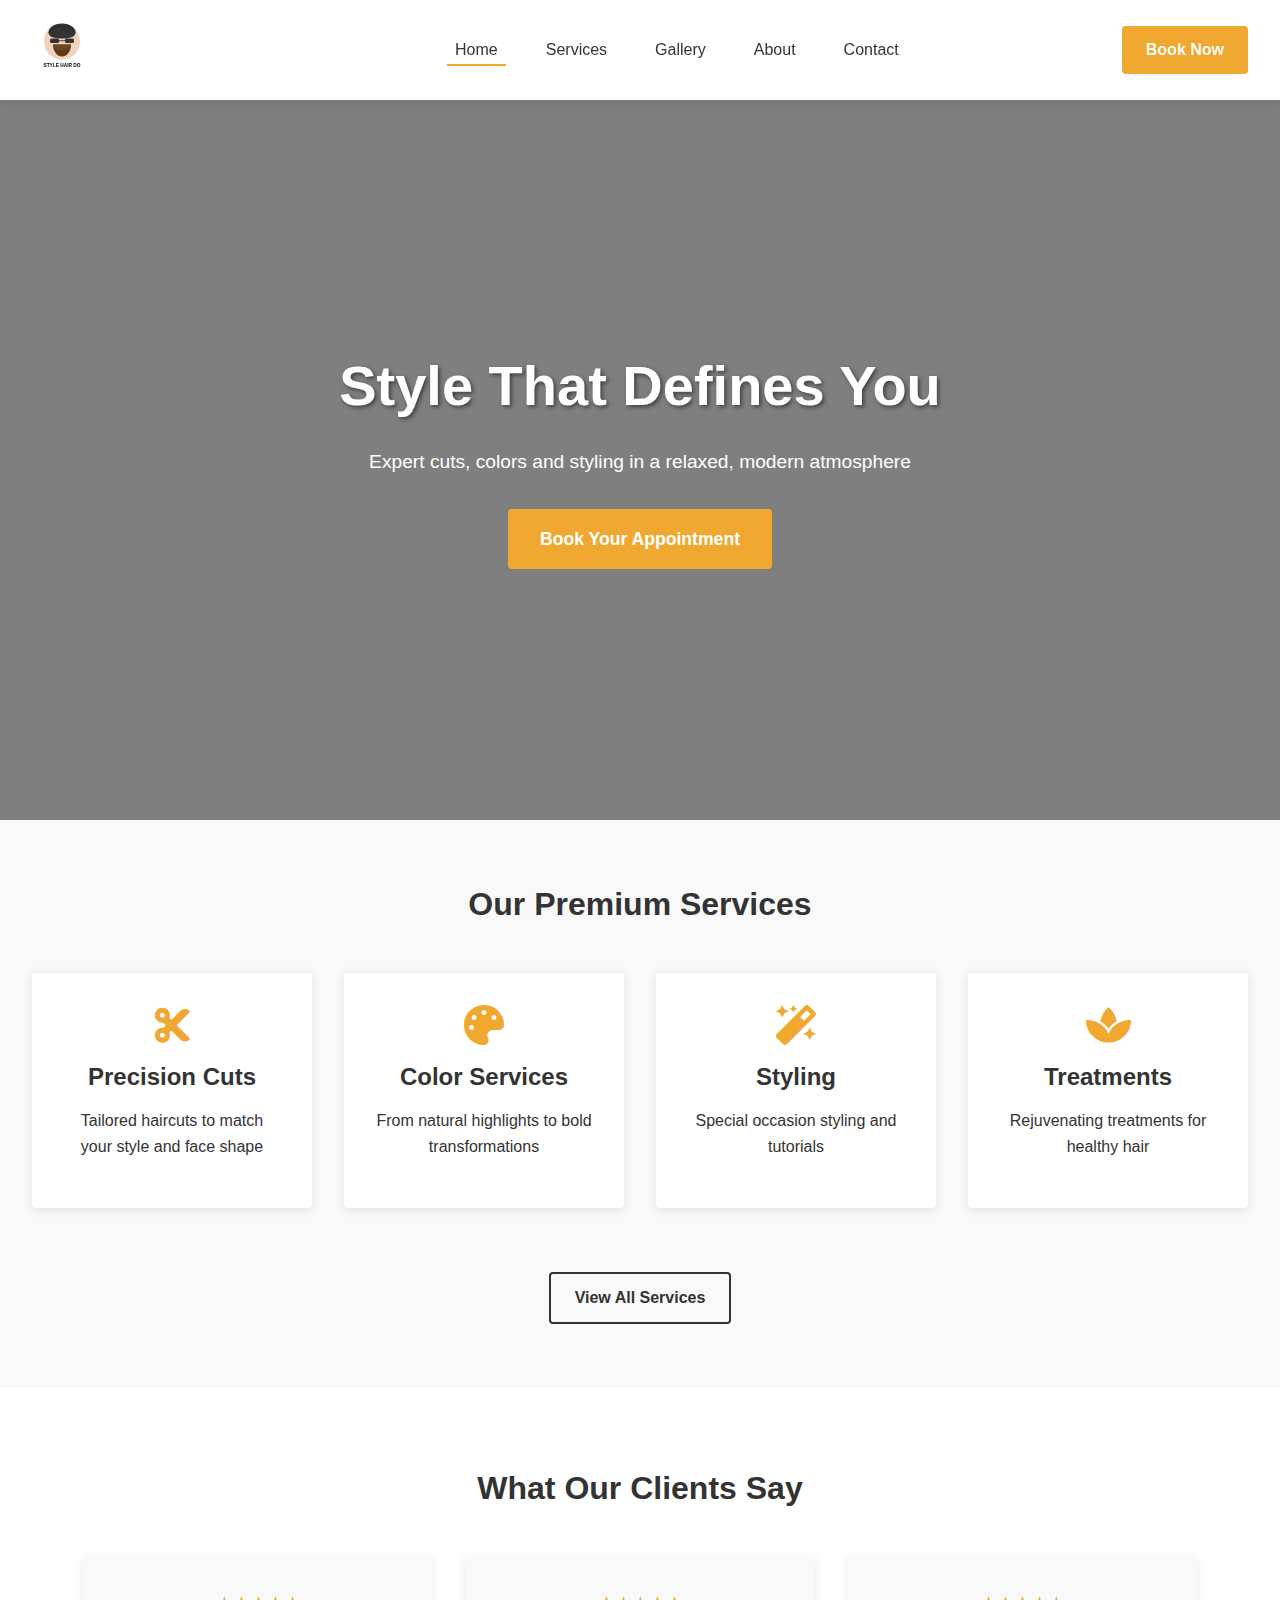
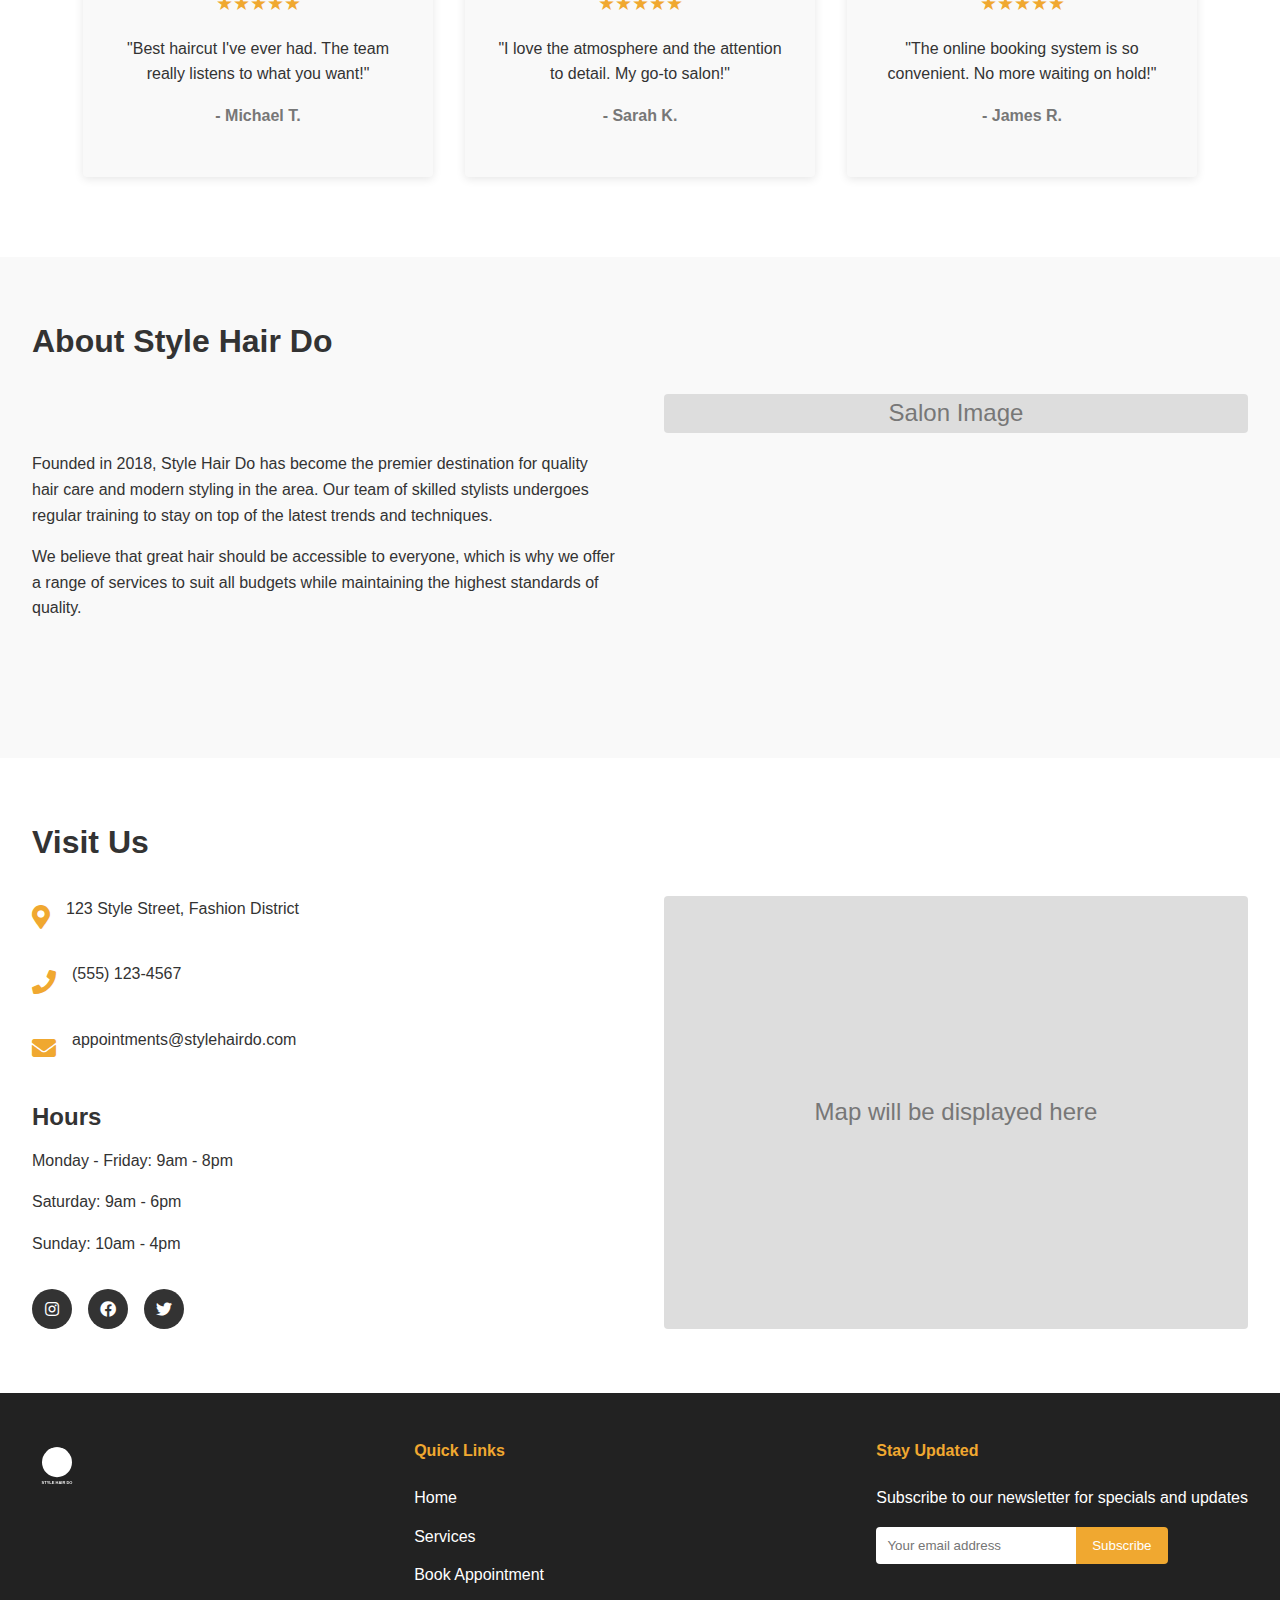
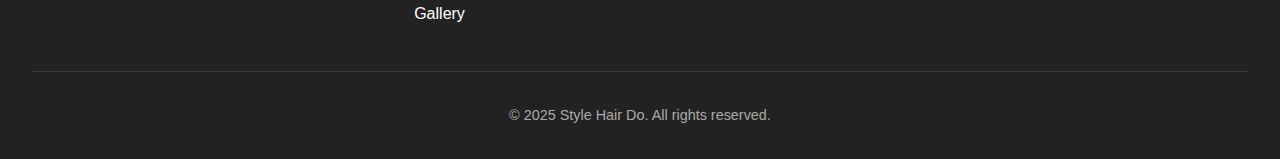
<file: index.html>
<!DOCTYPE html>
<html lang="en">
<head>
    <meta charset="UTF-8">
    <meta name="viewport" content="width=device-width, initial-scale=1.0">
    <title>Style Hair Do - Premium Hair Salon</title>
    <link rel="stylesheet" href="css/styles.css">
    <!-- Font Awesome for icons -->
    <link rel="stylesheet" href="https://cdnjs.cloudflare.com/ajax/libs/font-awesome/5.15.4/css/all.min.css">
</head>
<body>
    <header>
        <div class="logo-container">
            <img src="images/logo.svg" alt="Style Hair Do Logo" class="logo">
        </div>
        <nav>
            <ul class="nav-links">
                <li><a href="index.html" class="active">Home</a></li>
                <li><a href="services.html">Services</a></li>
                <li><a href="gallery.html">Gallery</a></li>
                <li><a href="#about">About</a></li>
                <li><a href="#contact">Contact</a></li>
            </ul>
            <div class="mobile-menu">
                <div class="line1"></div>
                <div class="line2"></div>
                <div class="line3"></div>
            </div>
        </nav>
        <a href="booking.html" class="book-now-btn">Book Now</a>
    </header>

    <main>
        <section class="hero">
            <div class="hero-content">
                <h1>Style That Defines You</h1>
                <p>Expert cuts, colors and styling in a relaxed, modern atmosphere</p>
                <a href="booking.html" class="cta-button">Book Your Appointment</a>
            </div>
        </section>

        <section class="featured-services">
            <h2>Our Premium Services</h2>
            <div class="services-grid">
                <div class="service-card">
                    <i class="fas fa-cut"></i>
                    <h3>Precision Cuts</h3>
                    <p>Tailored haircuts to match your style and face shape</p>
                </div>
                <div class="service-card">
                    <i class="fas fa-palette"></i>
                    <h3>Color Services</h3>
                    <p>From natural highlights to bold transformations</p>
                </div>
                <div class="service-card">
                    <i class="fas fa-magic"></i>
                    <h3>Styling</h3>
                    <p>Special occasion styling and tutorials</p>
                </div>
                <div class="service-card">
                    <i class="fas fa-spa"></i>
                    <h3>Treatments</h3>
                    <p>Rejuvenating treatments for healthy hair</p>
                </div>
            </div>
            <a href="services.html" class="view-all">View All Services</a>
        </section>

        <section class="testimonials">
            <h2>What Our Clients Say</h2>
            <div class="testimonial-slider">
                <div class="testimonial">
                    <div class="stars">★★★★★</div>
                    <p>"Best haircut I've ever had. The team really listens to what you want!"</p>
                    <p class="client-name">- Michael T.</p>
                </div>
                <div class="testimonial">
                    <div class="stars">★★★★★</div>
                    <p>"I love the atmosphere and the attention to detail. My go-to salon!"</p>
                    <p class="client-name">- Sarah K.</p>
                </div>
                <div class="testimonial">
                    <div class="stars">★★★★★</div>
                    <p>"The online booking system is so convenient. No more waiting on hold!"</p>
                    <p class="client-name">- James R.</p>
                </div>
            </div>
        </section>

        <section id="about" class="about-section">
            <h2>About Style Hair Do</h2>
            <div class="about-content">
                <div class="about-text">
                    <p>Founded in 2018, Style Hair Do has become the premier destination for quality hair care and modern styling in the area. Our team of skilled stylists undergoes regular training to stay on top of the latest trends and techniques.</p>
                    <p>We believe that great hair should be accessible to everyone, which is why we offer a range of services to suit all budgets while maintaining the highest standards of quality.</p>
                </div>
                <div class="about-image">
                    <div class="image-placeholder">Salon Image</div>
                </div>
            </div>
        </section>

        <section id="contact" class="contact-section">
            <h2>Visit Us</h2>
            <div class="contact-grid">
                <div class="contact-info">
                    <div class="info-item">
                        <i class="fas fa-map-marker-alt"></i>
                        <p>123 Style Street, Fashion District</p>
                    </div>
                    <div class="info-item">
                        <i class="fas fa-phone"></i>
                        <p>(555) 123-4567</p>
                    </div>
                    <div class="info-item">
                        <i class="fas fa-envelope"></i>
                        <p>appointments@stylehairdo.com</p>
                    </div>
                    <div class="hours">
                        <h3>Hours</h3>
                        <p>Monday - Friday: 9am - 8pm</p>
                        <p>Saturday: 9am - 6pm</p>
                        <p>Sunday: 10am - 4pm</p>
                    </div>
                    <div class="social-links">
                        <a href="#"><i class="fab fa-instagram"></i></a>
                        <a href="#"><i class="fab fa-facebook"></i></a>
                        <a href="#"><i class="fab fa-twitter"></i></a>
                    </div>
                </div>
                <div class="map-container">
                    <div class="map-placeholder">
                        Map will be displayed here
                        <!-- Replace with actual map embed code when deploying -->
                    </div>
                </div>
            </div>
        </section>
    </main>

    <footer>
        <div class="footer-content">
            <img src="images/logo.svg" alt="Style Hair Do Logo" class="footer-logo">
            <div class="footer-links">
                <h4>Quick Links</h4>
                <ul>
                    <li><a href="index.html">Home</a></li>
                    <li><a href="services.html">Services</a></li>
                    <li><a href="booking.html">Book Appointment</a></li>
                    <li><a href="gallery.html">Gallery</a></li>
                </ul>
            </div>
            <div class="newsletter">
                <h4>Stay Updated</h4>
                <p>Subscribe to our newsletter for specials and updates</p>
                <form class="newsletter-form">
                    <input type="email" placeholder="Your email address">
                    <button type="submit">Subscribe</button>
                </form>
            </div>
        </div>
        <div class="copyright">
            <p>&copy; 2025 Style Hair Do. All rights reserved.</p>
        </div>
    </footer>

    <script src="js/main.js"></script>
</body>
</html>
</file>
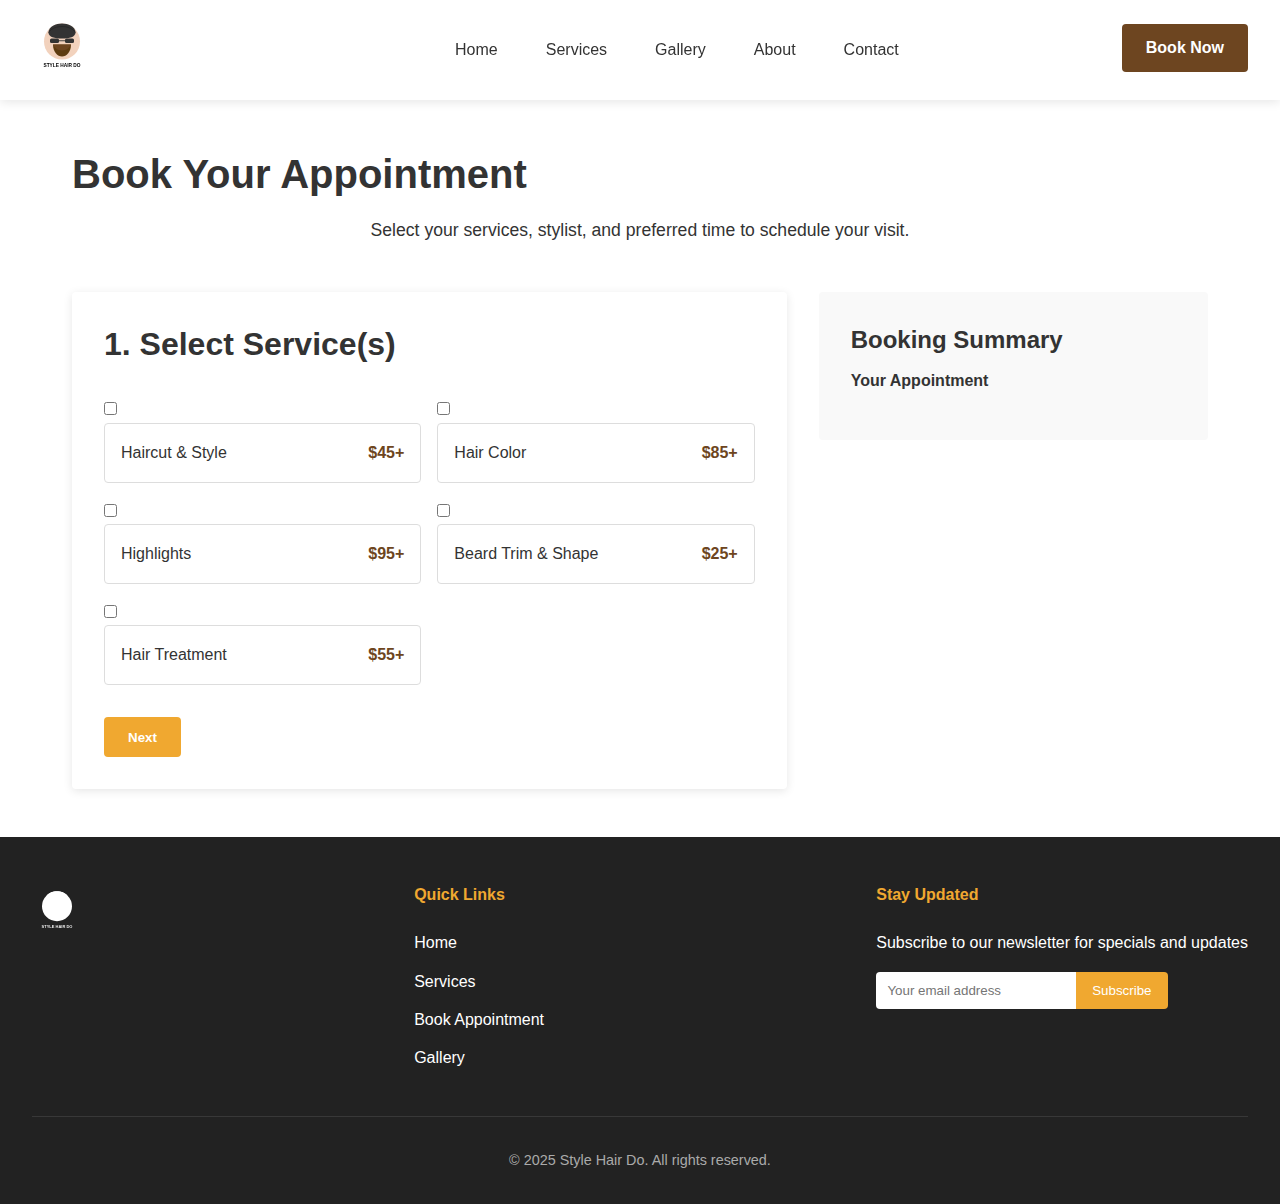
<file: booking.html>
<!DOCTYPE html>
<html lang="en">
<head>
    <meta charset="UTF-8">
    <meta name="viewport" content="width=device-width, initial-scale=1.0">
    <title>Book an Appointment | Style Hair Do</title>
    <link rel="stylesheet" href="css/styles.css">
    <link rel="stylesheet" href="https://cdnjs.cloudflare.com/ajax/libs/font-awesome/5.15.4/css/all.min.css">
</head>
<body>
    <header>
        <div class="logo-container">
            <img src="images/logo.svg" alt="Style Hair Do Logo" class="logo">
        </div>
        <nav>
            <ul class="nav-links">
                <li><a href="index.html">Home</a></li>
                <li><a href="services.html">Services</a></li>
                <li><a href="gallery.html">Gallery</a></li>
                <li><a href="index.html#about">About</a></li>
                <li><a href="index.html#contact">Contact</a></li>
            </ul>
            <div class="mobile-menu">
                <div class="line1"></div>
                <div class="line2"></div>
                <div class="line3"></div>
            </div>
        </nav>
        <a href="booking.html" class="book-now-btn active">Book Now</a>
    </header>

    <main>
        <section class="booking-section">
            <h1>Book Your Appointment</h1>
            <p class="booking-intro">Select your services, stylist, and preferred time to schedule your visit.</p>
            
            <div class="booking-container">
                <form id="booking-form" class="booking-form">
                    <div class="form-step active" id="step1">
                        <h2>1. Select Service(s)</h2>
                        <div class="service-options">
                            <div class="service-option">
                                <input type="checkbox" id="haircut" name="services" value="haircut">
                                <label for="haircut">Haircut & Style <span class="price">$45+</span></label>
                            </div>
                            <div class="service-option">
                                <input type="checkbox" id="color" name="services" value="color">
                                <label for="color">Hair Color <span class="price">$85+</span></label>
                            </div>
                            <div class="service-option">
                                <input type="checkbox" id="highlights" name="services" value="highlights">
                                <label for="highlights">Highlights <span class="price">$95+</span></label>
                            </div>
                            <div class="service-option">
                                <input type="checkbox" id="beard" name="services" value="beard">
                                <label for="beard">Beard Trim & Shape <span class="price">$25+</span></label>
                            </div>
                            <div class="service-option">
                                <input type="checkbox" id="treatment" name="services" value="treatment">
                                <label for="treatment">Hair Treatment <span class="price">$55+</span></label>
                            </div>
                        </div>
                        <button type="button" class="next-btn" onclick="nextStep(1)">Next</button>
                    </div>
                    
                    <div class="form-step" id="step2">
                        <h2>2. Choose Your Stylist</h2>
                        <div class="stylist-options">
                            <div class="stylist-option">
                                <input type="radio" id="stylist1" name="stylist" value="alex">
                                <label for="stylist1">
                                    <div class="stylist-img placeholder">Alex</div>
                                    <div class="stylist-info">
                                        <h3>Alex</h3>
                                        <p>Master Stylist</p>
                                    </div>
                                </label>
                            </div>
                            <div class="stylist-option">
                                <input type="radio" id="stylist2" name="stylist" value="jordan">
                                <label for="stylist2">
                                    <div class="stylist-img placeholder">Jordan</div>
                                    <div class="stylist-info">
                                        <h3>Jordan</h3>
                                        <p>Color Specialist</p>
                                    </div>
                                </label>
                            </div>
                            <div class="stylist-option">
                                <input type="radio" id="stylist3" name="stylist" value="taylor">
                                <label for="stylist3">
                                    <div class="stylist-img placeholder">Taylor</div>
                                    <div class="stylist-info">
                                        <h3>Taylor</h3>
                                        <p>Style Expert</p>
                                    </div>
                                </label>
                            </div>
                            <div class="stylist-option">
                                <input type="radio" id="any" name="stylist" value="any">
                                <label for="any">
                                    <div class="stylist-img placeholder">Any</div>
                                    <div class="stylist-info">
                                        <h3>Any Available</h3>
                                        <p>First available stylist</p>
                                    </div>
                                </label>
                            </div>
                        </div>
                        <div class="btn-group">
                            <button type="button" class="back-btn" onclick="prevStep(2)">Back</button>
                            <button type="button" class="next-btn" onclick="nextStep(2)">Next</button>
                        </div>
                    </div>
                    
                    <div class="form-step" id="step3">
                        <h2>3. Select Date & Time</h2>
                        <div class="calendar-container">
                            <div class="calendar-header">
                                <button type="button" id="prev-month">&lt;</button>
                                <h3 id="current-month">March 2025</h3>
                                <button type="button" id="next-month">&gt;</button>
                            </div>
                            <div class="calendar" id="booking-calendar">
                                <!-- Calendar will be generated by JavaScript -->
                                <div class="weekdays">
                                    <div>Sun</div><div>Mon</div><div>Tue</div><div>Wed</div>
                                    <div>Thu</div><div>Fri</div><div>Sat</div>
                                </div>
                                <div class="days" id="calendar-days">
                                    <!-- Days will be inserted by JavaScript -->
                                </div>
                            </div>
                            
                            <div class="time-slots">
                                <h4>Available Times</h4>
                                <div class="time-slot-options" id="time-slots">
                                    <button type="button" class="time-slot">9:00 AM</button>
                                    <button type="button" class="time-slot">10:00 AM</button>
                                    <button type="button" class="time-slot">11:00 AM</button>
                                    <button type="button" class="time-slot">1:00 PM</button>
                                    <button type="button" class="time-slot">2:00 PM</button>
                                    <button type="button" class="time-slot">3:00 PM</button>
                                    <button type="button" class="time-slot">4:00 PM</button>
                                </div>
                            </div>
                        </div>
                        <div class="btn-group">
                            <button type="button" class="back-btn" onclick="prevStep(3)">Back</button>
                            <button type="button" class="next-btn" onclick="nextStep(3)">Next</button>
                        </div>
                    </div>
                    
                    <div class="form-step" id="step4">
                        <h2>4. Your Information</h2>
                        <div class="personal-info">
                            <div class="form-group">
                                <label for="name">Full Name</label>
                                <input type="text" id="name" name="name" required>
                            </div>
                            <div class="form-group">
                                <label for="email">Email</label>
                                <input type="email" id="email" name="email" required>
                            </div>
                            <div class="form-group">
                                <label for="phone">Phone Number</label>
                                <input type="tel" id="phone" name="phone" required>
                            </div>
                            <div class="form-group">
                                <label for="notes">Special Notes (Optional)</label>
                                <textarea id="notes" name="notes" rows="3"></textarea>
                            </div>
                        </div>
                        <div class="btn-group">
                            <button type="button" class="back-btn" onclick="prevStep(4)">Back</button>
                            <button type="submit" class="submit-btn">Confirm Booking</button>
                        </div>
                    </div>
                </form>
                
                <div class="booking-summary">
                    <h3>Booking Summary</h3>
                    <div id="summary-content">
                        <p>Select services to see your booking details</p>
                    </div>
                </div>
            </div>
        </section>
    </main>

    <footer>
        <div class="footer-content">
            <img src="images/logo.svg" alt="Style Hair Do Logo" class="footer-logo">
            <div class="footer-links">
                <h4>Quick Links</h4>
                <ul>
                    <li><a href="index.html">Home</a></li>
                    <li><a href="services.html">Services</a></li>
                    <li><a href="booking.html">Book Appointment</a></li>
                    <li><a href="gallery.html">Gallery</a></li>
                </ul>
            </div>
            <div class="newsletter">
                <h4>Stay Updated</h4>
                <p>Subscribe to our newsletter for specials and updates</p>
                <form class="newsletter-form">
                    <input type="email" placeholder="Your email address">
                    <button type="submit">Subscribe</button>
                </form>
            </div>
        </div>
        <div class="copyright">
            <p>&copy; 2025 Style Hair Do. All rights reserved.</p>
        </div>
    </footer>

    <script src="js/main.js"></script>
    <script src="js/booking.js"></script>
</body>
</html>
</file>
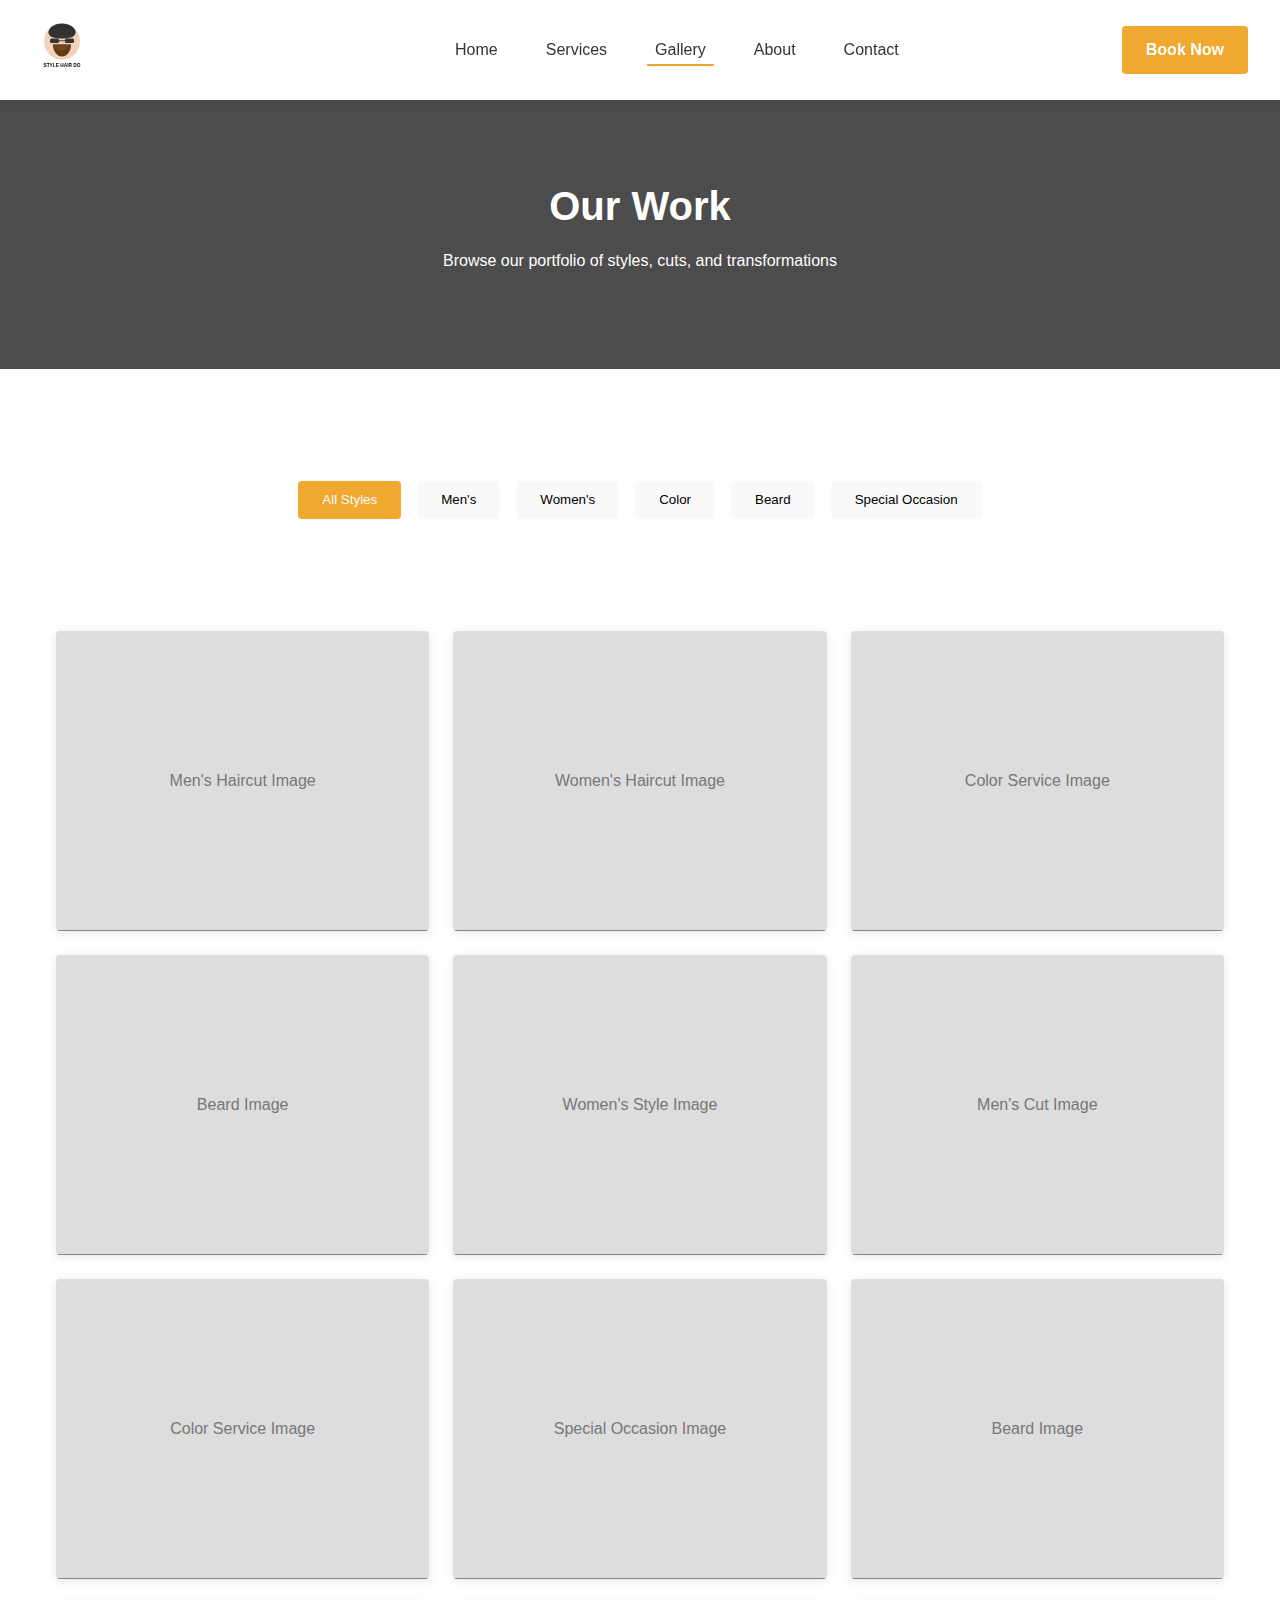
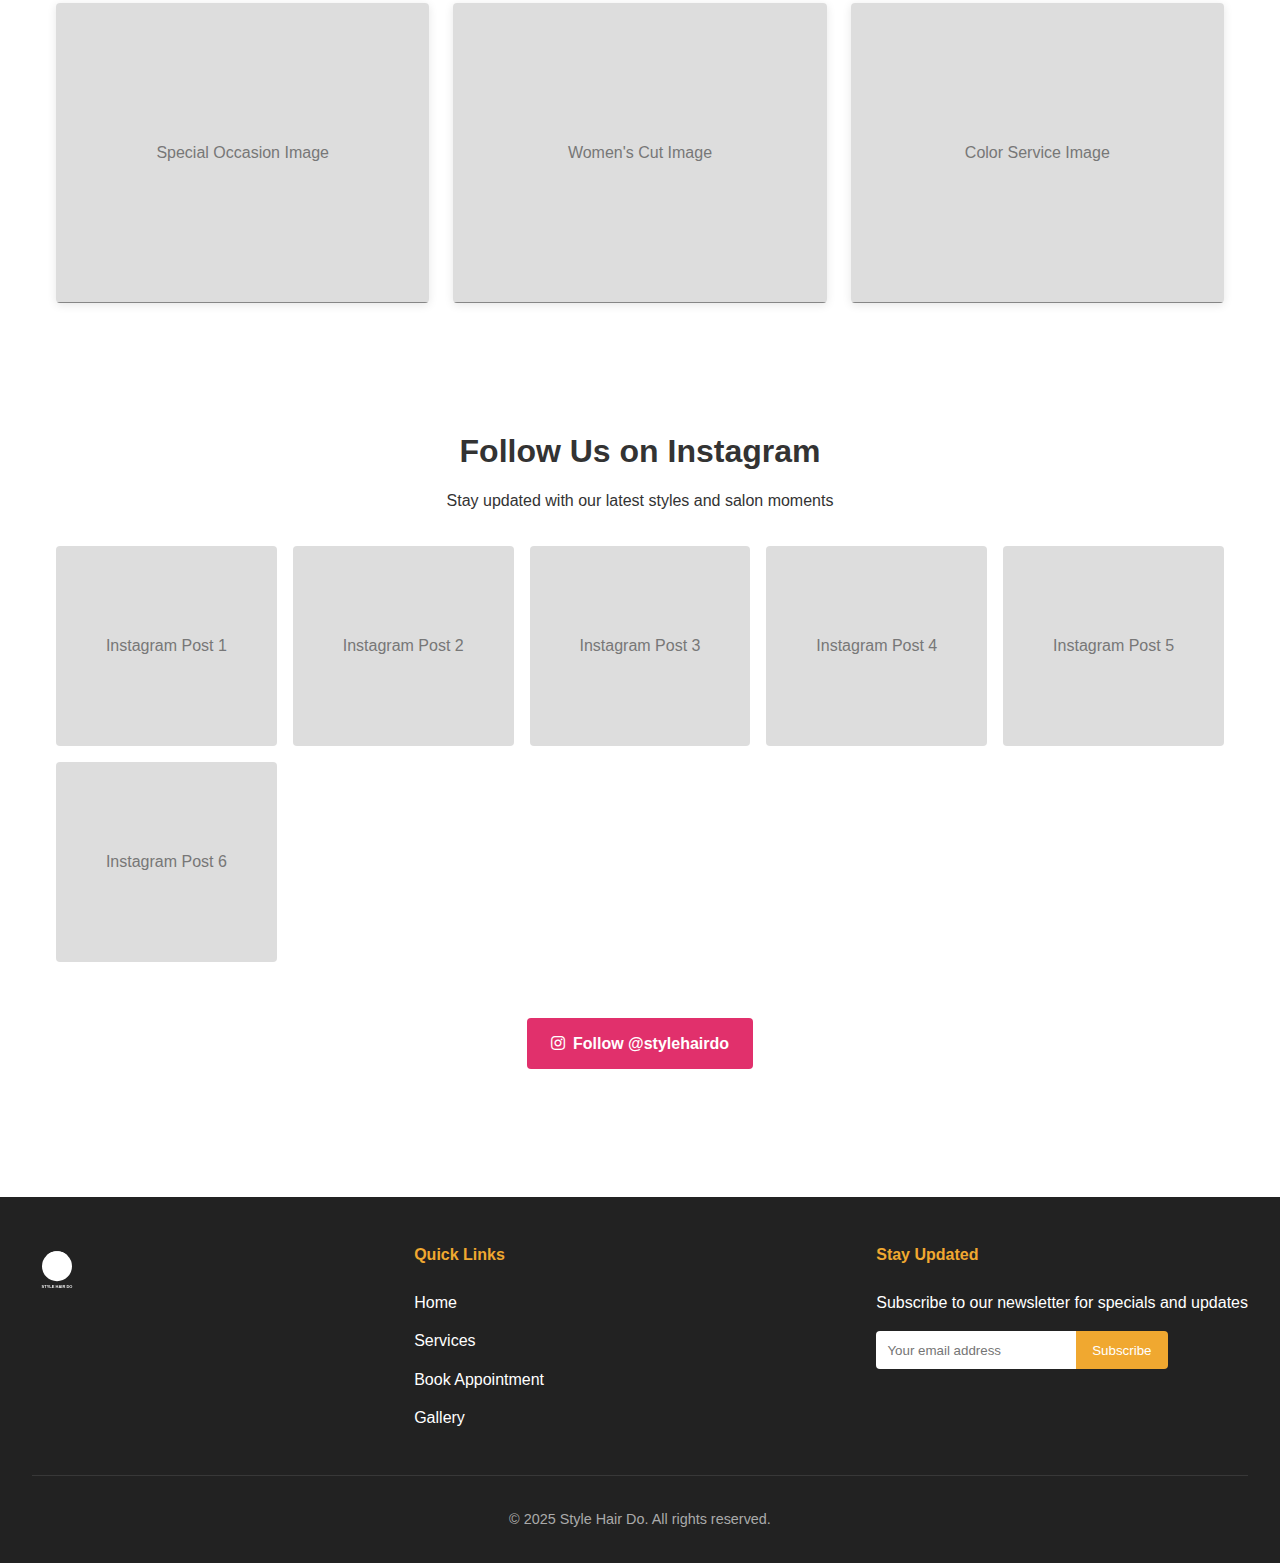
<file: gallery.html>
<!DOCTYPE html>
<html lang="en">
<head>
    <meta charset="UTF-8">
    <meta name="viewport" content="width=device-width, initial-scale=1.0">
    <title>Gallery | Style Hair Do</title>
    <link rel="stylesheet" href="css/styles.css">
    <link rel="stylesheet" href="https://cdnjs.cloudflare.com/ajax/libs/font-awesome/5.15.4/css/all.min.css">
    <style>
        /* Additional styles specific to gallery page */
        .gallery-header {
            background: linear-gradient(rgba(0, 0, 0, 0.7), rgba(0, 0, 0, 0.7)), url('https://source.unsplash.com/random/1200x600/?hairstyle') no-repeat center center/cover;
            padding: 5rem 2rem;
            text-align: center;
            color: white;
            margin-bottom: 3rem;
        }
        
        .filter-container {
            display: flex;
            justify-content: center;
            flex-wrap: wrap;
            gap: 1rem;
            margin-bottom: 3rem;
        }
        
        .filter-btn {
            padding: 0.7rem 1.5rem;
            background-color: var(--light-bg);
            border: none;
            border-radius: var(--border-radius);
            font-weight: 500;
            cursor: pointer;
            transition: var(--transition);
        }
        
        .filter-btn:hover,
        .filter-btn.active {
            background-color: var(--accent-color);
            color: white;
        }
        
        .gallery-grid {
            display: grid;
            grid-template-columns: repeat(auto-fill, minmax(300px, 1fr));
            gap: 1.5rem;
            max-width: 1200px;
            margin: 0 auto;
            padding: 0 1rem;
        }
        
        .gallery-item {
            position: relative;
            height: 300px;
            border-radius: var(--border-radius);
            overflow: hidden;
            box-shadow: var(--box-shadow);
        }
        
        .gallery-image {
            width: 100%;
            height: 100%;
            background-color: #ddd;
            display: flex;
            align-items: center;
            justify-content: center;
            color: var(--text-light);
            transition: var(--transition);
        }
        
        .gallery-overlay {
            position: absolute;
            bottom: 0;
            left: 0;
            right: 0;
            background-color: rgba(0, 0, 0, 0.7);
            color: white;
            padding: 1rem;
            transform: translateY(100%);
            transition: var(--transition);
        }
        
        .gallery-item:hover .gallery-overlay {
            transform: translateY(0);
        }
        
        .gallery-title {
            font-weight: 600;
            margin-bottom: 0.3rem;
        }
        
        .gallery-stylist {
            font-size: 0.9rem;
            opacity: 0.8;
        }
        
        .gallery-instagram {
            text-align: center;
            margin: 4rem 0;
        }
        
        .instagram-feed {
            display: grid;
            grid-template-columns: repeat(auto-fill, minmax(200px, 1fr));
            gap: 1rem;
            max-width: 1200px;
            margin: 2rem auto;
            padding: 0 1rem;
        }
        
        .instagram-item {
            height: 200px;
            background-color: #ddd;
            display: flex;
            align-items: center;
            justify-content: center;
            color: var(--text-light);
            border-radius: var(--border-radius);
        }
        
        .follow-instagram {
            display: inline-flex;
            align-items: center;
            gap: 0.5rem;
            background-color: #e1306c;
            color: white;
            padding: 0.8rem 1.5rem;
            border-radius: var(--border-radius);
            font-weight: 600;
            margin-top: 1.5rem;
            transition: var(--transition);
        }
        
        .follow-instagram:hover {
            background-color: #c13584;
            transform: translateY(-2px);
            color: white;
        }
    </style>
</head>
<body>
    <header>
        <div class="logo-container">
            <img src="images/logo.svg" alt="Style Hair Do Logo" class="logo">
        </div>
        <nav>
            <ul class="nav-links">
                <li><a href="index.html">Home</a></li>
                <li><a href="services.html">Services</a></li>
                <li><a href="gallery.html" class="active">Gallery</a></li>
                <li><a href="index.html#about">About</a></li>
                <li><a href="index.html#contact">Contact</a></li>
            </ul>
            <div class="mobile-menu">
                <div class="line1"></div>
                <div class="line2"></div>
                <div class="line3"></div>
            </div>
        </nav>
        <a href="booking.html" class="book-now-btn">Book Now</a>
    </header>

    <main>
        <section class="gallery-header">
            <h1>Our Work</h1>
            <p>Browse our portfolio of styles, cuts, and transformations</p>
        </section>

        <section class="filter-container">
            <button class="filter-btn active" data-filter="all">All Styles</button>
            <button class="filter-btn" data-filter="mens">Men's</button>
            <button class="filter-btn" data-filter="womens">Women's</button>
            <button class="filter-btn" data-filter="color">Color</button>
            <button class="filter-btn" data-filter="beard">Beard</button>
            <button class="filter-btn" data-filter="special">Special Occasion</button>
        </section>

        <section class="gallery-grid">
            <!-- Gallery Items - In a real implementation, these would be actual images -->
            <div class="gallery-item" data-category="mens">
                <div class="gallery-image">Men's Haircut Image</div>
                <div class="gallery-overlay">
                    <div class="gallery-title">Modern Fade with Textured Top</div>
                    <div class="gallery-stylist">By Alex</div>
                </div>
            </div>
            
            <div class="gallery-item" data-category="womens">
                <div class="gallery-image">Women's Haircut Image</div>
                <div class="gallery-overlay">
                    <div class="gallery-title">Layered Bob with Face-Framing</div>
                    <div class="gallery-stylist">By Jordan</div>
                </div>
            </div>
            
            <div class="gallery-item" data-category="color">
                <div class="gallery-image">Color Service Image</div>
                <div class="gallery-overlay">
                    <div class="gallery-title">Caramel Balayage</div>
                    <div class="gallery-stylist">By Taylor</div>
                </div>
            </div>
            
            <div class="gallery-item" data-category="beard">
                <div class="gallery-image">Beard Image</div>
                <div class="gallery-overlay">
                    <div class="gallery-title">Full Beard Sculpting</div>
                    <div class="gallery-stylist">By Alex</div>
                </div>
            </div>
            
            <div class="gallery-item" data-category="womens">
                <div class="gallery-image">Women's Style Image</div>
                <div class="gallery-overlay">
                    <div class="gallery-title">Long Layers with Side Sweep</div>
                    <div class="gallery-stylist">By Jordan</div>
                </div>
            </div>
            
            <div class="gallery-item" data-category="mens">
                <div class="gallery-image">Men's Cut Image</div>
                <div class="gallery-overlay">
                    <div class="gallery-title">Classic Pompadour</div>
                    <div class="gallery-stylist">By Alex</div>
                </div>
            </div>
            
            <div class="gallery-item" data-category="color">
                <div class="gallery-image">Color Service Image</div>
                <div class="gallery-overlay">
                    <div class="gallery-title">Platinum Blonde Transformation</div>
                    <div class="gallery-stylist">By Taylor</div>
                </div>
            </div>
            
            <div class="gallery-item" data-category="special">
                <div class="gallery-image">Special Occasion Image</div>
                <div class="gallery-overlay">
                    <div class="gallery-title">Bridal Updo with Accessories</div>
                    <div class="gallery-stylist">By Jordan</div>
                </div>
            </div>
            
            <div class="gallery-item" data-category="beard">
                <div class="gallery-image">Beard Image</div>
                <div class="gallery-overlay">
                    <div class="gallery-title">Beard and Mustache Styling</div>
                    <div class="gallery-stylist">By Alex</div>
                </div>
            </div>
            
            <div class="gallery-item" data-category="special">
                <div class="gallery-image">Special Occasion Image</div>
                <div class="gallery-overlay">
                    <div class="gallery-title">Prom Hair with Curls</div>
                    <div class="gallery-stylist">By Taylor</div>
                </div>
            </div>
            
            <div class="gallery-item" data-category="womens">
                <div class="gallery-image">Women's Cut Image</div>
                <div class="gallery-overlay">
                    <div class="gallery-title">Pixie Cut with Side Sweep</div>
                    <div class="gallery-stylist">By Jordan</div>
                </div>
            </div>
            
            <div class="gallery-item" data-category="color">
                <div class="gallery-image">Color Service Image</div>
                <div class="gallery-overlay">
                    <div class="gallery-title">Vibrant Red Transformation</div>
                    <div class="gallery-stylist">By Taylor</div>
                </div>
            </div>
        </section>

        <section class="gallery-instagram">
            <h2>Follow Us on Instagram</h2>
            <p>Stay updated with our latest styles and salon moments</p>
            
            <div class="instagram-feed">
                <!-- These would be populated from Instagram API in a real implementation -->
                <div class="instagram-item">Instagram Post 1</div>
                <div class="instagram-item">Instagram Post 2</div>
                <div class="instagram-item">Instagram Post 3</div>
                <div class="instagram-item">Instagram Post 4</div>
                <div class="instagram-item">Instagram Post 5</div>
                <div class="instagram-item">Instagram Post 6</div>
            </div>
            
            <a href="https://instagram.com" target="_blank" class="follow-instagram">
                <i class="fab fa-instagram"></i> Follow @stylehairdo
            </a>
        </section>
    </main>

    <footer>
        <div class="footer-content">
            <img src="images/logo.svg" alt="Style Hair Do Logo" class="footer-logo">
            <div class="footer-links">
                <h4>Quick Links</h4>
                <ul>
                    <li><a href="index.html">Home</a></li>
                    <li><a href="services.html">Services</a></li>
                    <li><a href="booking.html">Book Appointment</a></li>
                    <li><a href="gallery.html">Gallery</a></li>
                </ul>
            </div>
            <div class="newsletter">
                <h4>Stay Updated</h4>
                <p>Subscribe to our newsletter for specials and updates</p>
                <form class="newsletter-form">
                    <input type="email" placeholder="Your email address">
                    <button type="submit">Subscribe</button>
                </form>
            </div>
        </div>
        <div class="copyright">
            <p>&copy; 2025 Style Hair Do. All rights reserved.</p>
        </div>
    </footer>

    <script src="js/main.js"></script>
    <script>
        // Gallery filtering functionality
        const filterButtons = document.querySelectorAll('.filter-btn');
        const galleryItems = document.querySelectorAll('.gallery-item');
        
        filterButtons.forEach(button => {
            button.addEventListener('click', () => {
                // Remove active class from all buttons
                filterButtons.forEach(btn => btn.classList.remove('active'));
                // Add active class to clicked button
                button.classList.add('active');
                
                const filter = button.getAttribute('data-filter');
                
                galleryItems.forEach(item => {
                    if (filter === 'all' || item.getAttribute('data-category') === filter) {
                        item.style.display = 'block';
                    } else {
                        item.style.display = 'none';
                    }
                });
            });
        });
    </script>
</body>
</html>
</file>
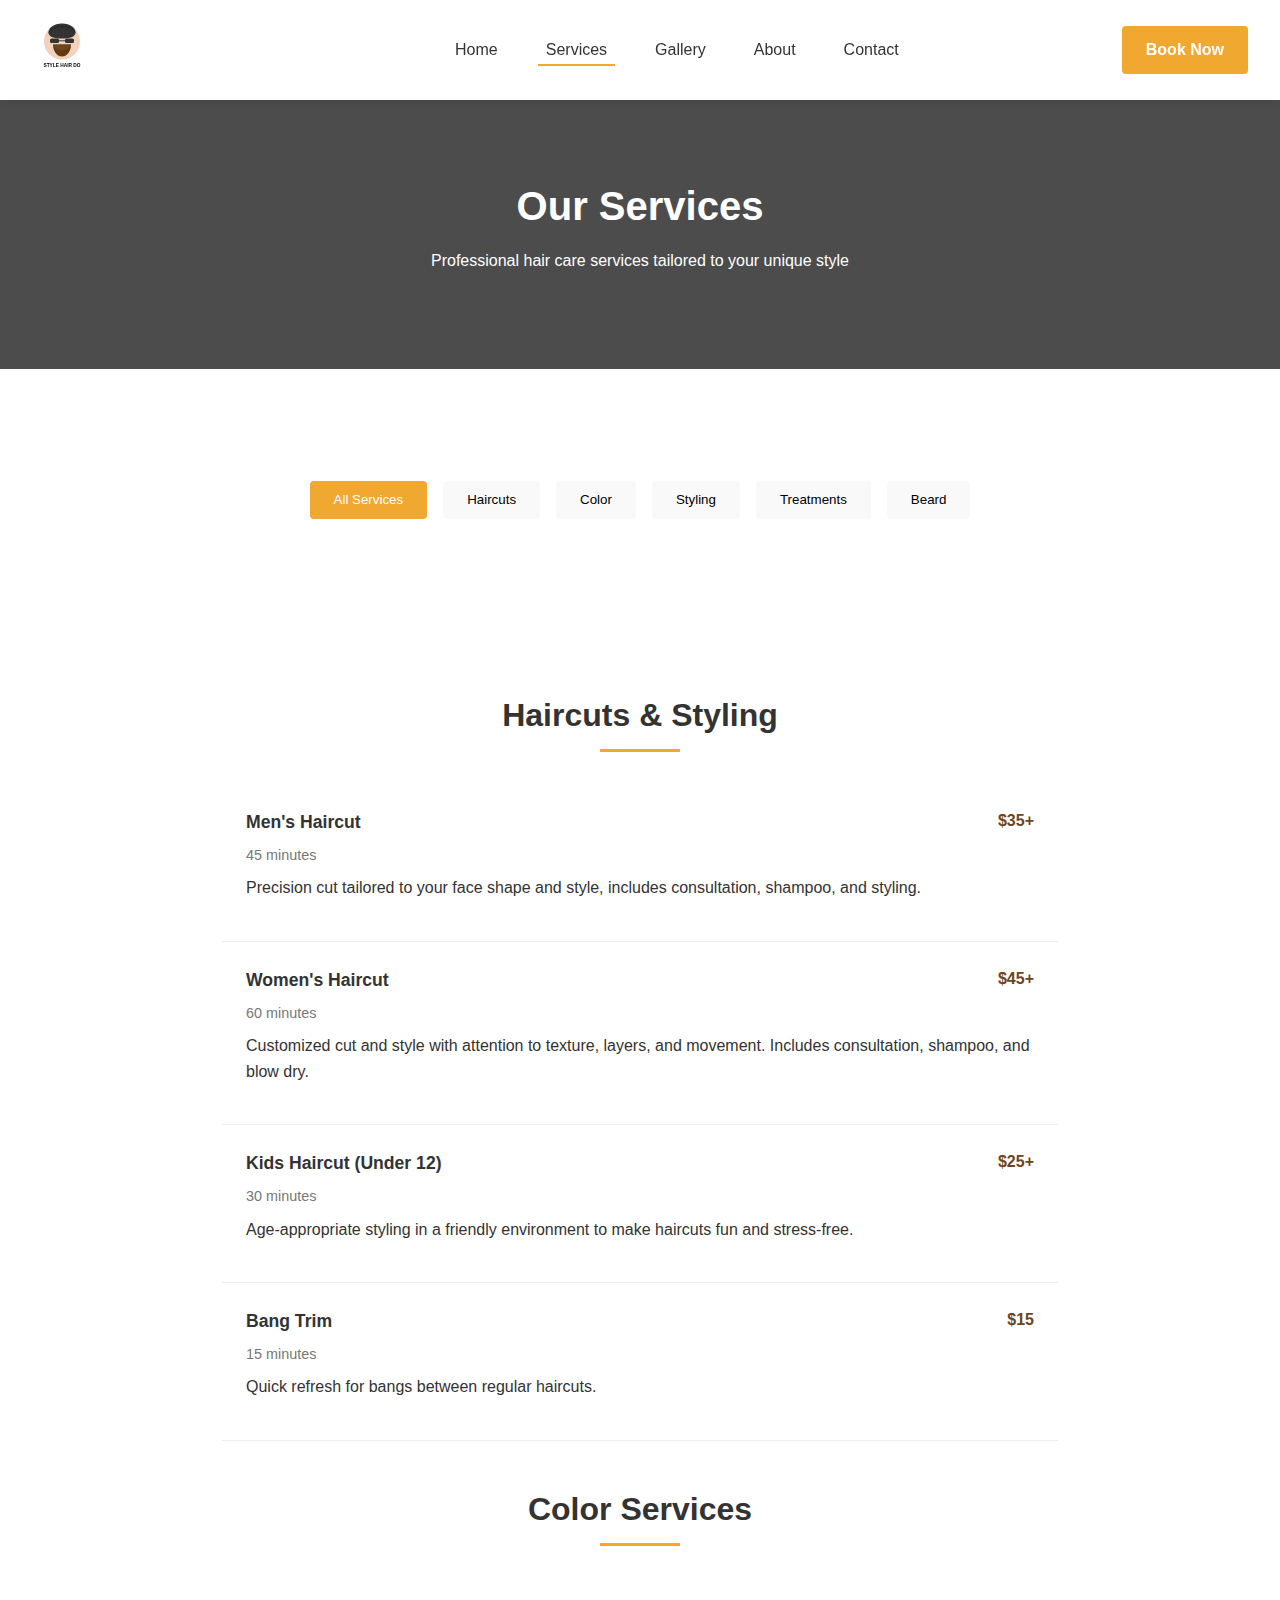
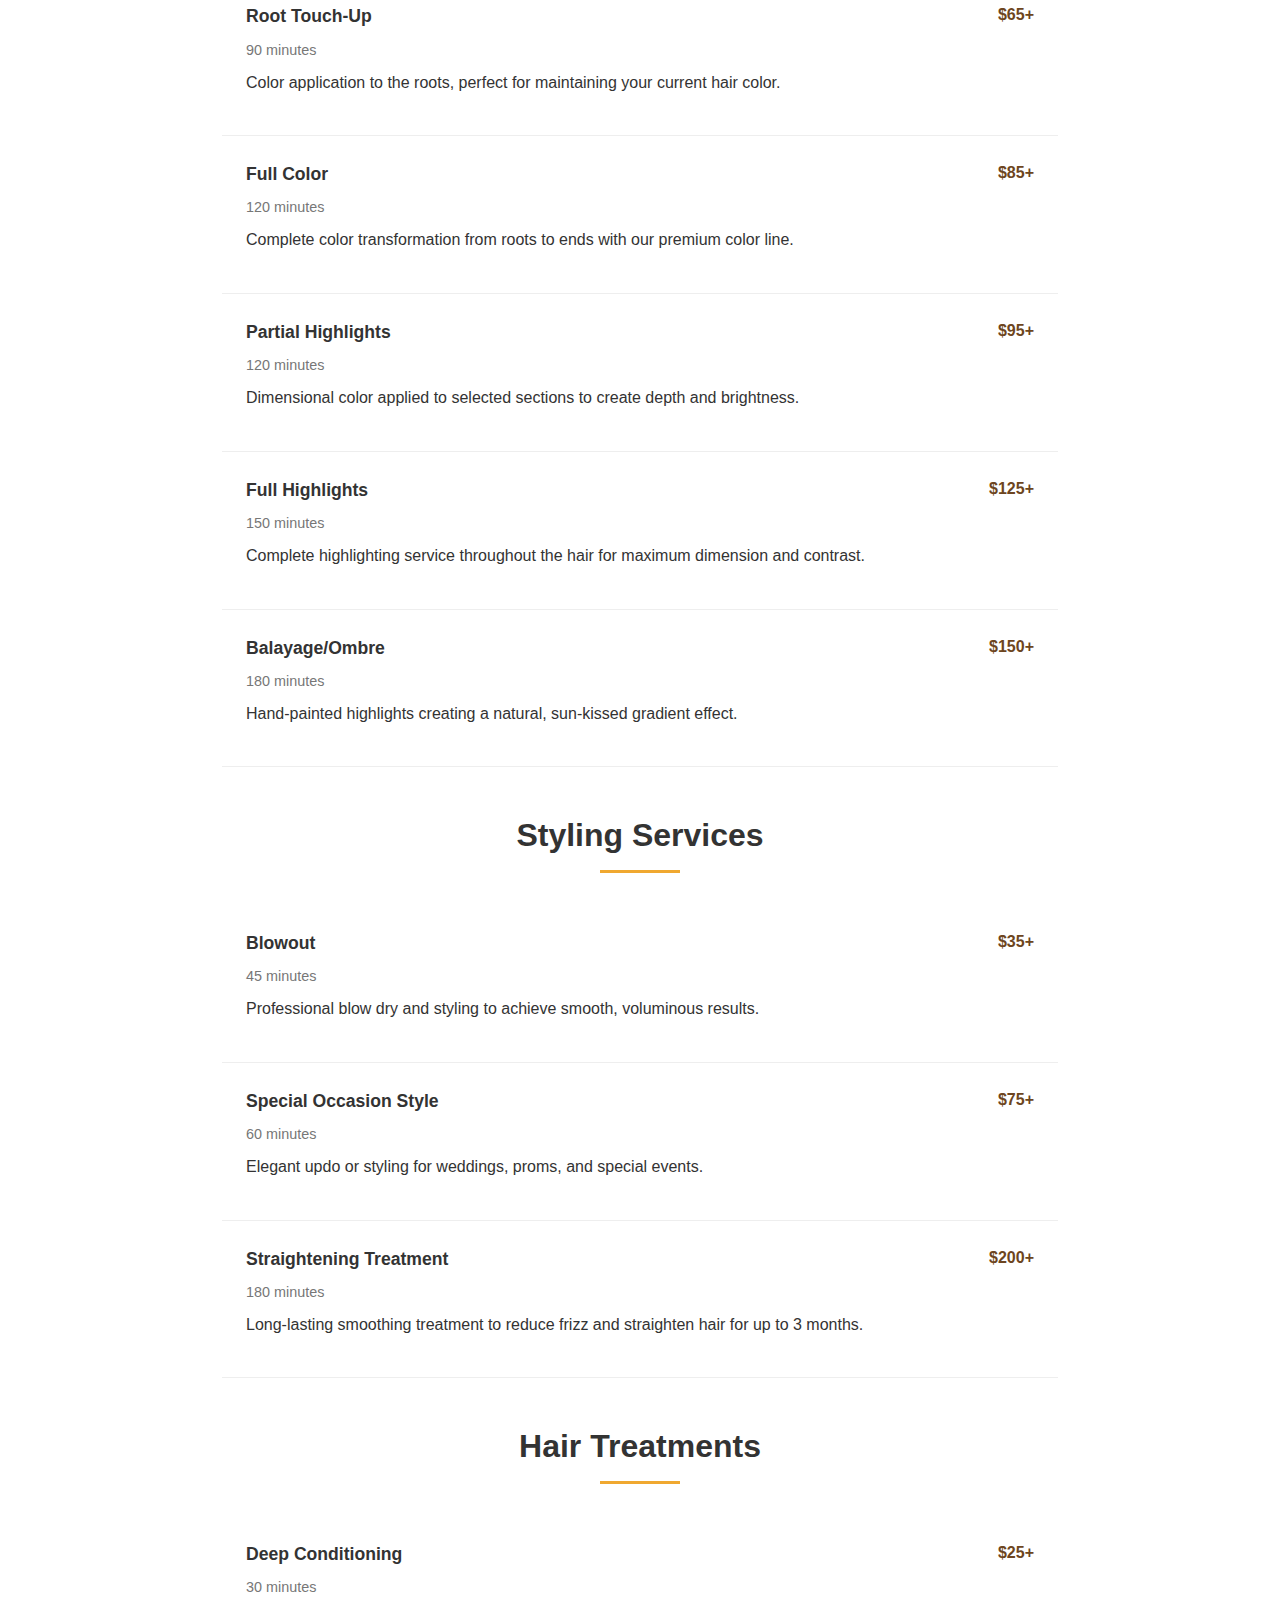
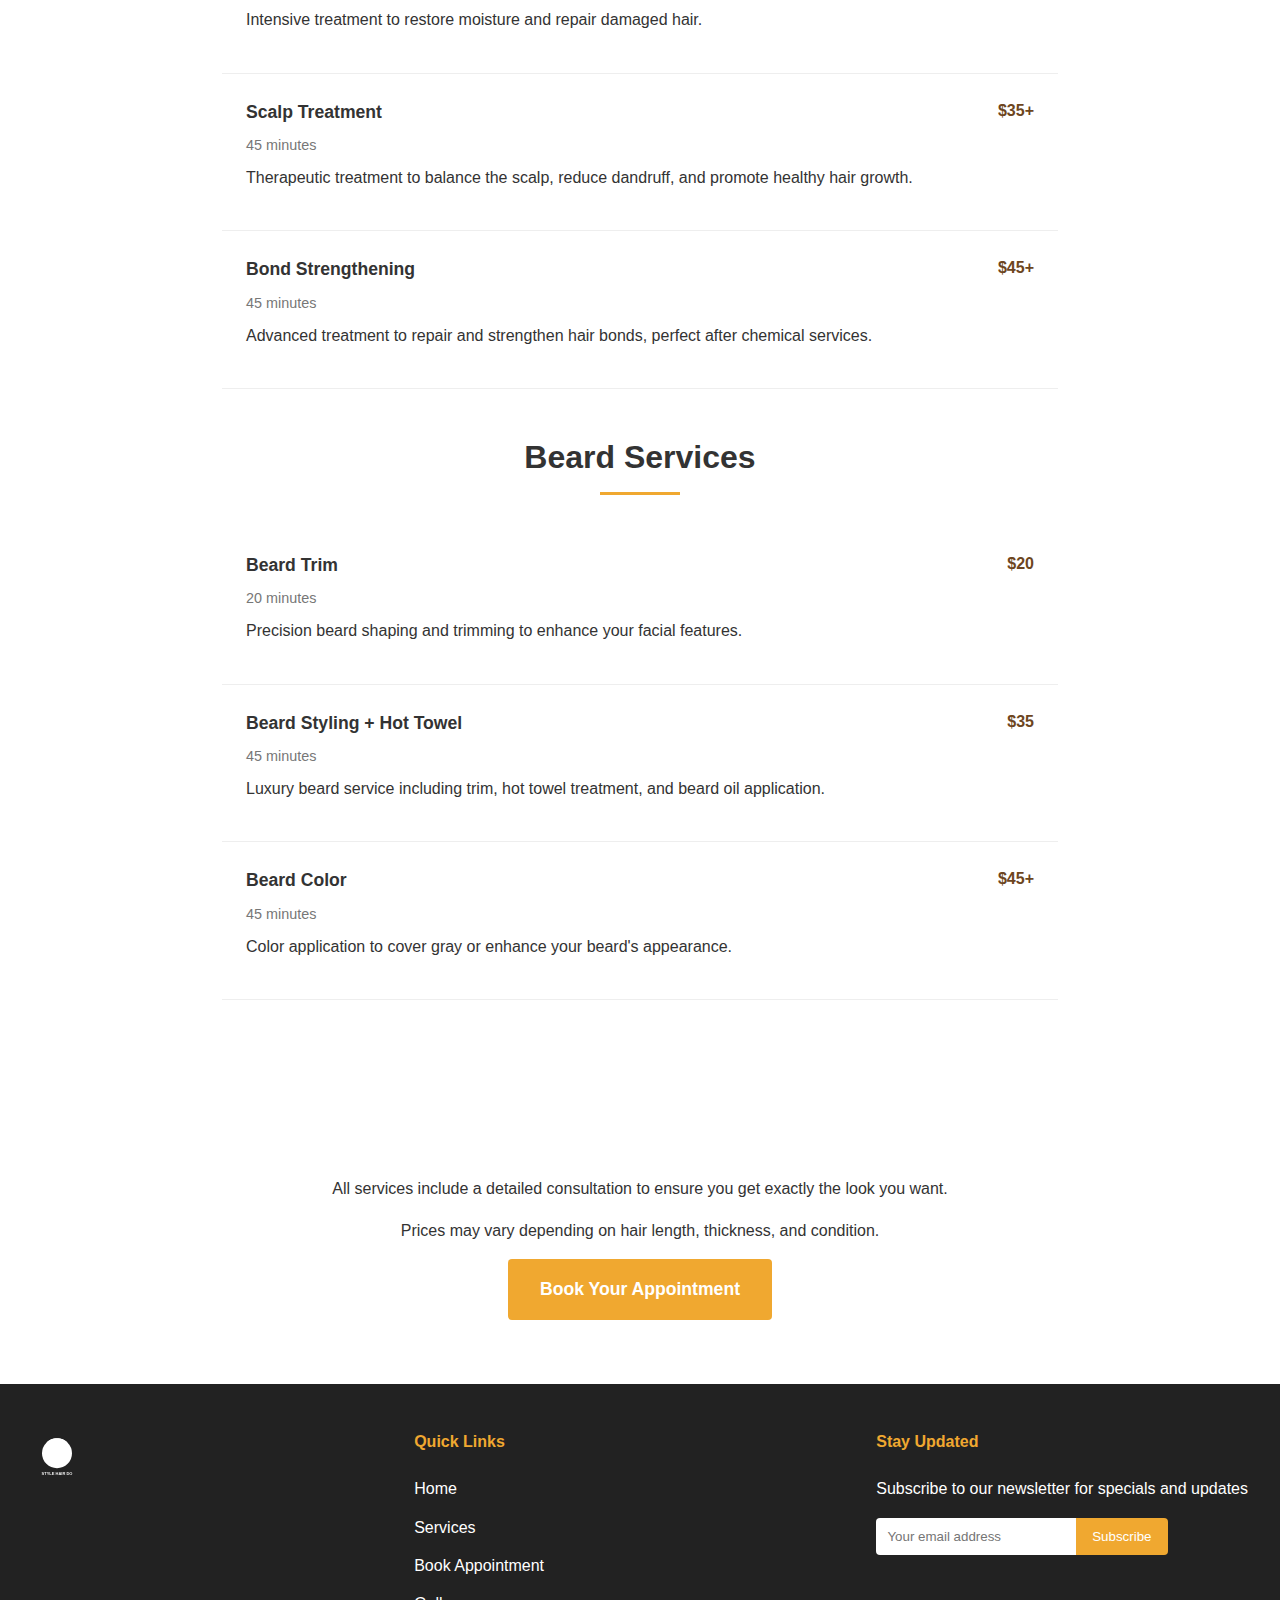
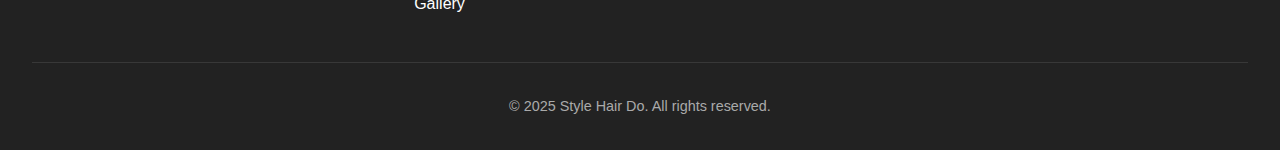
<file: services.html>
<!DOCTYPE html>
<html lang="en">
<head>
    <meta charset="UTF-8">
    <meta name="viewport" content="width=device-width, initial-scale=1.0">
    <title>Our Services | Style Hair Do</title>
    <link rel="stylesheet" href="css/styles.css">
    <link rel="stylesheet" href="https://cdnjs.cloudflare.com/ajax/libs/font-awesome/5.15.4/css/all.min.css">
    <style>
        /* Additional styles specific to services page */
        .service-header {
            background: linear-gradient(rgba(0, 0, 0, 0.7), rgba(0, 0, 0, 0.7)), url('https://source.unsplash.com/random/1200x600/?haircut') no-repeat center center/cover;
            padding: 5rem 2rem;
            text-align: center;
            color: white;
            margin-bottom: 3rem;
        }
        
        .service-categories {
            display: flex;
            justify-content: center;
            flex-wrap: wrap;
            gap: 1rem;
            margin-bottom: 3rem;
        }
        
        .category-btn {
            padding: 0.7rem 1.5rem;
            background-color: var(--light-bg);
            border: none;
            border-radius: var(--border-radius);
            font-weight: 500;
            cursor: pointer;
            transition: var(--transition);
        }
        
        .category-btn:hover,
        .category-btn.active {
            background-color: var(--accent-color);
            color: white;
        }
        
        .service-list {
            max-width: 900px;
            margin: 0 auto;
        }
        
        .service-category {
            margin-bottom: 3rem;
        }
        
        .service-category h2 {
            position: relative;
            padding-bottom: 1rem;
            margin-bottom: 2rem;
            text-align: center;
        }
        
        .service-category h2:after {
            content: '';
            position: absolute;
            bottom: 0;
            left: 50%;
            transform: translateX(-50%);
            width: 80px;
            height: 3px;
            background-color: var(--accent-color);
        }
        
        .service-item {
            display: flex;
            justify-content: space-between;
            padding: 1.5rem;
            border-bottom: 1px solid #eee;
            transition: var(--transition);
        }
        
        .service-item:hover {
            background-color: var(--light-bg);
        }
        
        .service-info {
            flex: 1;
        }
        
        .service-title {
            display: flex;
            justify-content: space-between;
            margin-bottom: 0.5rem;
        }
        
        .service-name {
            font-weight: 600;
            font-size: 1.1rem;
        }
        
        .service-price {
            color: var(--secondary-color);
            font-weight: 700;
        }
        
        .service-duration {
            font-size: 0.9rem;
            color: var(--text-light);
            margin-bottom: 0.5rem;
        }
        
        .cta-container {
            text-align: center;
            margin: 4rem 0;
        }
    </style>
</head>
<body>
    <header>
        <div class="logo-container">
            <img src="images/logo.svg" alt="Style Hair Do Logo" class="logo">
        </div>
        <nav>
            <ul class="nav-links">
                <li><a href="index.html">Home</a></li>
                <li><a href="services.html" class="active">Services</a></li>
                <li><a href="gallery.html">Gallery</a></li>
                <li><a href="index.html#about">About</a></li>
                <li><a href="index.html#contact">Contact</a></li>
            </ul>
            <div class="mobile-menu">
                <div class="line1"></div>
                <div class="line2"></div>
                <div class="line3"></div>
            </div>
        </nav>
        <a href="booking.html" class="book-now-btn">Book Now</a>
    </header>

    <main>
        <section class="service-header">
            <h1>Our Services</h1>
            <p>Professional hair care services tailored to your unique style</p>
        </section>

        <section class="service-categories">
            <button class="category-btn active" data-category="all">All Services</button>
            <button class="category-btn" data-category="haircuts">Haircuts</button>
            <button class="category-btn" data-category="color">Color</button>
            <button class="category-btn" data-category="styling">Styling</button>
            <button class="category-btn" data-category="treatments">Treatments</button>
            <button class="category-btn" data-category="beard">Beard</button>
        </section>

        <section class="service-list">
            <div class="service-category" id="haircuts">
                <h2>Haircuts & Styling</h2>
                
                <div class="service-item">
                    <div class="service-info">
                        <div class="service-title">
                            <span class="service-name">Men's Haircut</span>
                            <span class="service-price">$35+</span>
                        </div>
                        <div class="service-duration">45 minutes</div>
                        <p>Precision cut tailored to your face shape and style, includes consultation, shampoo, and styling.</p>
                    </div>
                </div>
                
                <div class="service-item">
                    <div class="service-info">
                        <div class="service-title">
                            <span class="service-name">Women's Haircut</span>
                            <span class="service-price">$45+</span>
                        </div>
                        <div class="service-duration">60 minutes</div>
                        <p>Customized cut and style with attention to texture, layers, and movement. Includes consultation, shampoo, and blow dry.</p>
                    </div>
                </div>
                
                <div class="service-item">
                    <div class="service-info">
                        <div class="service-title">
                            <span class="service-name">Kids Haircut (Under 12)</span>
                            <span class="service-price">$25+</span>
                        </div>
                        <div class="service-duration">30 minutes</div>
                        <p>Age-appropriate styling in a friendly environment to make haircuts fun and stress-free.</p>
                    </div>
                </div>
                
                <div class="service-item">
                    <div class="service-info">
                        <div class="service-title">
                            <span class="service-name">Bang Trim</span>
                            <span class="service-price">$15</span>
                        </div>
                        <div class="service-duration">15 minutes</div>
                        <p>Quick refresh for bangs between regular haircuts.</p>
                    </div>
                </div>
            </div>

            <div class="service-category" id="color">
                <h2>Color Services</h2>
                
                <div class="service-item">
                    <div class="service-info">
                        <div class="service-title">
                            <span class="service-name">Root Touch-Up</span>
                            <span class="service-price">$65+</span>
                        </div>
                        <div class="service-duration">90 minutes</div>
                        <p>Color application to the roots, perfect for maintaining your current hair color.</p>
                    </div>
                </div>
                
                <div class="service-item">
                    <div class="service-info">
                        <div class="service-title">
                            <span class="service-name">Full Color</span>
                            <span class="service-price">$85+</span>
                        </div>
                        <div class="service-duration">120 minutes</div>
                        <p>Complete color transformation from roots to ends with our premium color line.</p>
                    </div>
                </div>
                
                <div class="service-item">
                    <div class="service-info">
                        <div class="service-title">
                            <span class="service-name">Partial Highlights</span>
                            <span class="service-price">$95+</span>
                        </div>
                        <div class="service-duration">120 minutes</div>
                        <p>Dimensional color applied to selected sections to create depth and brightness.</p>
                    </div>
                </div>
                
                <div class="service-item">
                    <div class="service-info">
                        <div class="service-title">
                            <span class="service-name">Full Highlights</span>
                            <span class="service-price">$125+</span>
                        </div>
                        <div class="service-duration">150 minutes</div>
                        <p>Complete highlighting service throughout the hair for maximum dimension and contrast.</p>
                    </div>
                </div>
                
                <div class="service-item">
                    <div class="service-info">
                        <div class="service-title">
                            <span class="service-name">Balayage/Ombre</span>
                            <span class="service-price">$150+</span>
                        </div>
                        <div class="service-duration">180 minutes</div>
                        <p>Hand-painted highlights creating a natural, sun-kissed gradient effect.</p>
                    </div>
                </div>
            </div>

            <div class="service-category" id="styling">
                <h2>Styling Services</h2>
                
                <div class="service-item">
                    <div class="service-info">
                        <div class="service-title">
                            <span class="service-name">Blowout</span>
                            <span class="service-price">$35+</span>
                        </div>
                        <div class="service-duration">45 minutes</div>
                        <p>Professional blow dry and styling to achieve smooth, voluminous results.</p>
                    </div>
                </div>
                
                <div class="service-item">
                    <div class="service-info">
                        <div class="service-title">
                            <span class="service-name">Special Occasion Style</span>
                            <span class="service-price">$75+</span>
                        </div>
                        <div class="service-duration">60 minutes</div>
                        <p>Elegant updo or styling for weddings, proms, and special events.</p>
                    </div>
                </div>
                
                <div class="service-item">
                    <div class="service-info">
                        <div class="service-title">
                            <span class="service-name">Straightening Treatment</span>
                            <span class="service-price">$200+</span>
                        </div>
                        <div class="service-duration">180 minutes</div>
                        <p>Long-lasting smoothing treatment to reduce frizz and straighten hair for up to 3 months.</p>
                    </div>
                </div>
            </div>

            <div class="service-category" id="treatments">
                <h2>Hair Treatments</h2>
                
                <div class="service-item">
                    <div class="service-info">
                        <div class="service-title">
                            <span class="service-name">Deep Conditioning</span>
                            <span class="service-price">$25+</span>
                        </div>
                        <div class="service-duration">30 minutes</div>
                        <p>Intensive treatment to restore moisture and repair damaged hair.</p>
                    </div>
                </div>
                
                <div class="service-item">
                    <div class="service-info">
                        <div class="service-title">
                            <span class="service-name">Scalp Treatment</span>
                            <span class="service-price">$35+</span>
                        </div>
                        <div class="service-duration">45 minutes</div>
                        <p>Therapeutic treatment to balance the scalp, reduce dandruff, and promote healthy hair growth.</p>
                    </div>
                </div>
                
                <div class="service-item">
                    <div class="service-info">
                        <div class="service-title">
                            <span class="service-name">Bond Strengthening</span>
                            <span class="service-price">$45+</span>
                        </div>
                        <div class="service-duration">45 minutes</div>
                        <p>Advanced treatment to repair and strengthen hair bonds, perfect after chemical services.</p>
                    </div>
                </div>
            </div>

            <div class="service-category" id="beard">
                <h2>Beard Services</h2>
                
                <div class="service-item">
                    <div class="service-info">
                        <div class="service-title">
                            <span class="service-name">Beard Trim</span>
                            <span class="service-price">$20</span>
                        </div>
                        <div class="service-duration">20 minutes</div>
                        <p>Precision beard shaping and trimming to enhance your facial features.</p>
                    </div>
                </div>
                
                <div class="service-item">
                    <div class="service-info">
                        <div class="service-title">
                            <span class="service-name">Beard Styling + Hot Towel</span>
                            <span class="service-price">$35</span>
                        </div>
                        <div class="service-duration">45 minutes</div>
                        <p>Luxury beard service including trim, hot towel treatment, and beard oil application.</p>
                    </div>
                </div>
                
                <div class="service-item">
                    <div class="service-info">
                        <div class="service-title">
                            <span class="service-name">Beard Color</span>
                            <span class="service-price">$45+</span>
                        </div>
                        <div class="service-duration">45 minutes</div>
                        <p>Color application to cover gray or enhance your beard's appearance.</p>
                    </div>
                </div>
            </div>
        </section>

        <div class="cta-container">
            <p>All services include a detailed consultation to ensure you get exactly the look you want.</p>
            <p>Prices may vary depending on hair length, thickness, and condition.</p>
            <a href="booking.html" class="cta-button">Book Your Appointment</a>
        </div>
    </main>

    <footer>
        <div class="footer-content">
            <img src="images/logo.svg" alt="Style Hair Do Logo" class="footer-logo">
            <div class="footer-links">
                <h4>Quick Links</h4>
                <ul>
                    <li><a href="index.html">Home</a></li>
                    <li><a href="services.html">Services</a></li>
                    <li><a href="booking.html">Book Appointment</a></li>
                    <li><a href="gallery.html">Gallery</a></li>
                </ul>
            </div>
            <div class="newsletter">
                <h4>Stay Updated</h4>
                <p>Subscribe to our newsletter for specials and updates</p>
                <form class="newsletter-form">
                    <input type="email" placeholder="Your email address">
                    <button type="submit">Subscribe</button>
                </form>
            </div>
        </div>
        <div class="copyright">
            <p>&copy; 2025 Style Hair Do. All rights reserved.</p>
        </div>
    </footer>

    <script src="js/main.js"></script>
    <script>
        // Service category filtering
        const categoryButtons = document.querySelectorAll('.category-btn');
        const serviceCategories = document.querySelectorAll('.service-category');
        
        categoryButtons.forEach(button => {
            button.addEventListener('click', () => {
                // Remove active class from all buttons
                categoryButtons.forEach(btn => btn.classList.remove('active'));
                // Add active class to clicked button
                button.classList.add('active');
                
                const category = button.getAttribute('data-category');
                
                if (category === 'all') {
                    // Show all categories
                    serviceCategories.forEach(cat => cat.style.display = 'block');
                } else {
                    // Hide all categories
                    serviceCategories.forEach(cat => cat.style.display = 'none');
                    // Show selected category
                    document.getElementById(category).style.display = 'block';
                }
            });
        });
    </script>
</body>
</html>
</file>
<file: css/styles.css>
/* Base Styles & Reset */
* {
    margin: 0;
    padding: 0;
    box-sizing: border-box;
}

:root {
    --primary-color: #333;
    --secondary-color: #6d4520;
    --accent-color: #f0a830;
    --light-bg: #f9f9f9;
    --dark-bg: #222;
    --text-color: #333;
    --text-light: #777;
    --border-radius: 4px;
    --box-shadow: 0 2px 10px rgba(0, 0, 0, 0.1);
    --transition: all 0.3s ease;
}

body {
    font-family: 'Helvetica Neue', Arial, sans-serif;
    line-height: 1.6;
    color: var(--text-color);
    background-color: #fff;
}

h1, h2, h3, h4 {
    font-weight: 600;
    line-height: 1.3;
    margin-bottom: 1rem;
}

h1 {
    font-size: 2.5rem;
}

h2 {
    font-size: 2rem;
}

h3 {
    font-size: 1.5rem;
}

p {
    margin-bottom: 1rem;
}

a {
    text-decoration: none;
    color: var(--primary-color);
    transition: var(--transition);
}

a:hover {
    color: var(--accent-color);
}

section {
    padding: 4rem 2rem;
}

.container {
    max-width: 1200px;
    margin: 0 auto;
    padding: 0 15px;
}

/* Header & Navigation */
header {
    background-color: #fff;
    box-shadow: 0 2px 10px rgba(0, 0, 0, 0.1);
    padding: 1rem 2rem;
    position: sticky;
    top: 0;
    z-index: 1000;
    display: flex;
    justify-content: space-between;
    align-items: center;
}

.logo-container {
    flex: 0 0 200px;
}

.logo {
    height: 60px;
    width: auto;
}

nav {
    display: flex;
    align-items: center;
}

.nav-links {
    display: flex;
    list-style: none;
}

.nav-links li {
    margin: 0 1rem;
}

.nav-links a {
    font-weight: 500;
    padding: 0.5rem;
    position: relative;
}

.nav-links a:after {
    content: '';
    position: absolute;
    width: 0;
    height: 2px;
    bottom: 0;
    left: 0;
    background-color: var(--accent-color);
    transition: var(--transition);
}

.nav-links a:hover:after,
.nav-links a.active:after {
    width: 100%;
}

.book-now-btn {
    background-color: var(--accent-color);
    color: white;
    padding: 0.7rem 1.5rem;
    border-radius: var(--border-radius);
    font-weight: 600;
    transition: var(--transition);
}

.book-now-btn:hover,
.book-now-btn.active {
    background-color: var(--secondary-color);
    transform: translateY(-2px);
}

.mobile-menu {
    display: none;
    cursor: pointer;
}

.mobile-menu div {
    width: 25px;
    height: 3px;
    background-color: var(--primary-color);
    margin: 5px;
    transition: var(--transition);
}

/* Hero Section */
.hero {
    background: linear-gradient(rgba(0, 0, 0, 0.5), rgba(0, 0, 0, 0.5)), url('https://source.unsplash.com/random/1200x800/?hairsalon') no-repeat center center/cover;
    height: 80vh;
    display: flex;
    align-items: center;
    justify-content: center;
    text-align: center;
    color: white;
    padding: 0 2rem;
}

.hero-content {
    max-width: 800px;
}

.hero h1 {
    font-size: 3.5rem;
    margin-bottom: 1.5rem;
    text-shadow: 2px 2px 4px rgba(0, 0, 0, 0.5);
}

.hero p {
    font-size: 1.2rem;
    margin-bottom: 2rem;
}

.cta-button {
    display: inline-block;
    background-color: var(--accent-color);
    color: white;
    padding: 1rem 2rem;
    border-radius: var(--border-radius);
    font-size: 1.1rem;
    font-weight: 600;
    transition: var(--transition);
}

.cta-button:hover {
    background-color: var(--secondary-color);
    transform: translateY(-3px);
    color: white;
}

/* Services Section */
.featured-services {
    text-align: center;
    background-color: var(--light-bg);
}

.services-grid {
    display: grid;
    grid-template-columns: repeat(auto-fit, minmax(250px, 1fr));
    gap: 2rem;
    margin: 3rem 0;
}

.service-card {
    background-color: white;
    padding: 2rem;
    border-radius: var(--border-radius);
    box-shadow: var(--box-shadow);
    transition: var(--transition);
}

.service-card:hover {
    transform: translateY(-5px);
    box-shadow: 0 10px 20px rgba(0, 0, 0, 0.1);
}

.service-card i {
    font-size: 2.5rem;
    color: var(--accent-color);
    margin-bottom: 1rem;
}

.view-all {
    display: inline-block;
    border: 2px solid var(--primary-color);
    padding: 0.7rem 1.5rem;
    border-radius: var(--border-radius);
    font-weight: 600;
    margin-top: 1rem;
}

/* Testimonials */
.testimonials {
    text-align: center;
    padding: 5rem 2rem;
}

.testimonial-slider {
    display: flex;
    justify-content: center;
    gap: 2rem;
    margin-top: 3rem;
    flex-wrap: wrap;
}

.testimonial {
    background-color: var(--light-bg);
    padding: 2rem;
    border-radius: var(--border-radius);
    box-shadow: var(--box-shadow);
    max-width: 350px;
    flex: 1 1 300px;
}

.stars {
    color: var(--accent-color);
    font-size: 1.2rem;
    margin-bottom: 1rem;
}

.client-name {
    font-weight: 600;
    margin-top: 1rem;
    color: var(--text-light);
}

/* About Section */
.about-section {
    background-color: var(--light-bg);
}

.about-content {
    display: flex;
    align-items: center;
    gap: 3rem;
    margin-top: 2rem;
}

.about-text {
    flex: 1;
}

.about-image {
    flex: 1;
    min-height: 300px;
}

.image-placeholder {
    background-color: #ddd;
    height: 100%;
    display: flex;
    align-items: center;
    justify-content: center;
    border-radius: var(--border-radius);
    font-size: 1.5rem;
    color: var(--text-light);
}

/* Contact Section */
.contact-grid {
    display: flex;
    gap: 3rem;
    margin-top: 2rem;
}

.contact-info {
    flex: 1;
}

.info-item {
    display: flex;
    align-items: center;
    margin-bottom: 1.5rem;
}

.info-item i {
    font-size: 1.5rem;
    color: var(--accent-color);
    margin-right: 1rem;
}

.hours {
    margin: 2rem 0;
}

.map-container {
    flex: 1;
    min-height: 300px;
}

.map-placeholder {
    background-color: #ddd;
    height: 100%;
    display: flex;
    align-items: center;
    justify-content: center;
    border-radius: var(--border-radius);
    font-size: 1.5rem;
    color: var(--text-light);
}

.social-links {
    display: flex;
    gap: 1rem;
    margin-top: 2rem;
}

.social-links a {
    display: flex;
    align-items: center;
    justify-content: center;
    width: 40px;
    height: 40px;
    background-color: var(--primary-color);
    color: white;
    border-radius: 50%;
    transition: var(--transition);
}

.social-links a:hover {
    background-color: var(--accent-color);
    transform: translateY(-3px);
}

/* Footer */
footer {
    background-color: var(--dark-bg);
    color: white;
    padding: 3rem 2rem 1rem;
}

.footer-content {
    display: flex;
    flex-wrap: wrap;
    justify-content: space-between;
    gap: 2rem;
    margin-bottom: 2rem;
}

.footer-logo {
    height: 50px;
    margin-bottom: 1rem;
    filter: brightness(0) invert(1);
}

.footer-links h4,
.newsletter h4 {
    margin-bottom: 1.5rem;
    color: var(--accent-color);
}

.footer-links ul {
    list-style: none;
}

.footer-links li {
    margin-bottom: 0.8rem;
}

.footer-links a {
    color: white;
}

.footer-links a:hover {
    color: var(--accent-color);
}

.newsletter-form {
    display: flex;
    margin-top: 1rem;
}

.newsletter-form input {
    padding: 0.7rem;
    border: none;
    border-radius: var(--border-radius) 0 0 var(--border-radius);
    width: 200px;
}

.newsletter-form button {
    background-color: var(--accent-color);
    color: white;
    border: none;
    padding: 0 1rem;
    border-radius: 0 var(--border-radius) var(--border-radius) 0;
    cursor: pointer;
    transition: var(--transition);
}

.newsletter-form button:hover {
    background-color: var(--secondary-color);
}

.copyright {
    text-align: center;
    padding-top: 2rem;
    border-top: 1px solid rgba(255, 255, 255, 0.1);
    font-size: 0.9rem;
    color: #aaa;
}

/* Booking Page Styles */
.booking-section {
    max-width: 1200px;
    margin: 0 auto;
    padding: 3rem 2rem;
}

.booking-intro {
    text-align: center;
    margin-bottom: 2rem;
    font-size: 1.1rem;
}

.booking-container {
    display: flex;
    gap: 2rem;
    margin-top: 3rem;
}

.booking-form {
    flex: 2;
    background-color: white;
    padding: 2rem;
    border-radius: var(--border-radius);
    box-shadow: var(--box-shadow);
}

.booking-summary {
    flex: 1;
    background-color: var(--light-bg);
    padding: 2rem;
    border-radius: var(--border-radius);
    position: sticky;
    top: 100px;
    align-self: flex-start;
}

.form-step {
    display: none;
}

.form-step.active {
    display: block;
}

.service-options,
.stylist-options {
    display: grid;
    grid-template-columns: repeat(auto-fill, minmax(250px, 1fr));
    gap: 1rem;
    margin: 2rem 0;
}

.service-option label,
.stylist-option label {
    display: flex;
    justify-content: space-between;
    align-items: center;
    padding: 1rem;
    border: 1px solid #ddd;
    border-radius: var(--border-radius);
    cursor: pointer;
    transition: var(--transition);
}

.service-option input,
.stylist-option input {
    margin-right: 1rem;
}

.service-option label:hover,
.stylist-option label:hover {
    border-color: var(--accent-color);
    background-color: rgba(240, 168, 48, 0.05);
}

.service-option input:checked + label,
.stylist-option input:checked + label {
    border-color: var(--accent-color);
    background-color: rgba(240, 168, 48, 0.1);
}

.price {
    color: var(--secondary-color);
    font-weight: 600;
}

.stylist-option label {
    flex-direction: column;
    align-items: center;
    text-align: center;
}

.stylist-img {
    width: 100px;
    height: 100px;
    border-radius: 50%;
    margin-bottom: 1rem;
    background-color: #ddd;
    display: flex;
    align-items: center;
    justify-content: center;
    color: var(--text-light);
}

.btn-group {
    display: flex;
    justify-content: space-between;
    margin-top: 2rem;
}

.next-btn,
.back-btn,
.submit-btn {
    padding: 0.8rem 1.5rem;
    border: none;
    border-radius: var(--border-radius);
    font-weight: 600;
    cursor: pointer;
    transition: var(--transition);
}

.next-btn,
.submit-btn {
    background-color: var(--accent-color);
    color: white;
}

.back-btn {
    background-color: #ddd;
    color: var(--text-color);
}

.next-btn:hover,
.submit-btn:hover {
    background-color: var(--secondary-color);
}

.back-btn:hover {
    background-color: #ccc;
}

.calendar-container {
    margin: 2rem 0;
}

.calendar-header {
    display: flex;
    justify-content: space-between;
    align-items: center;
    margin-bottom: 1rem;
}

.calendar-header button {
    background: none;
    border: none;
    font-size: 1.5rem;
    cursor: pointer;
    color: var(--primary-color);
}

.weekdays {
    display: grid;
    grid-template-columns: repeat(7, 1fr);
    text-align: center;
    font-weight: 600;
    margin-bottom: 0.5rem;
}

.days {
    display: grid;
    grid-template-columns: repeat(7, 1fr);
    gap: 5px;
}

.day {
    height: 40px;
    display: flex;
    align-items: center;
    justify-content: center;
    border-radius: var(--border-radius);
    cursor: pointer;
    transition: var(--transition);
}

.day:hover {
    background-color: rgba(240, 168, 48, 0.1);
}

.day.selected {
    background-color: var(--accent-color);
    color: white;
}

.day.disabled {
    color: #ccc;
    cursor: not-allowed;
}

.time-slots {
    margin-top: 2rem;
}

.time-slot-options {
    display: grid;
    grid-template-columns: repeat(auto-fill, minmax(100px, 1fr));
    gap: 10px;
    margin-top: 1rem;
}

.time-slot {
    padding: 0.7rem;
    background-color: white;
    border: 1px solid #ddd;
    border-radius: var(--border-radius);
    cursor: pointer;
    transition: var(--transition);
}

.time-slot:hover {
    border-color: var(--accent-color);
}

.time-slot.selected {
    background-color: var(--accent-color);
    color: white;
    border-color: var(--accent-color);
}

.personal-info {
    margin: 2rem 0;
}

.form-group {
    margin-bottom: 1.5rem;
}

.form-group label {
    display: block;
    margin-bottom: 0.5rem;
    font-weight: 500;
}

.form-group input,
.form-group textarea {
    width: 100%;
    padding: 0.8rem;
    border: 1px solid #ddd;
    border-radius: var(--border-radius);
    transition: var(--transition);
}

.form-group input:focus,
.form-group textarea:focus {
    border-color: var(--accent-color);
    outline: none;
}

/* Responsive Design */
@media screen and (max-width: 1024px) {
    .booking-container {
        flex-direction: column;
    }
    
    .booking-summary {
        position: static;
        order: -1;
    }
}

@media screen and (max-width: 768px) {
    .nav-links {
        position: absolute;
        right: 0;
        top: 80px;
        background-color: white;
        width: 100%;
        flex-direction: column;
        align-items: center;
        height: 0;
        overflow: hidden;
        transition: var(--transition);
        box-shadow: 0 10px 10px rgba(0, 0, 0, 0.1);
    }
    
    .nav-links.active {
        height: 300px;
        padding: 2rem 0;
    }
    
    .nav-links li {
        margin: 1rem 0;
    }
    
    .mobile-menu {
        display: block;
    }
    
    .about-content,
    .contact-grid {
        flex-direction: column;
    }
    
    .hero h1 {
        font-size: 2.5rem;
    }
}

@media screen and (max-width: 480px) {
    section {
        padding: 3rem 1rem;
    }
    
    .service-options,
    .stylist-options,
    .time-slot-options {
        grid-template-columns: 1fr;
    }
    
    .hero h1 {
        font-size: 2rem;
    }
    
    .footer-content {
        flex-direction: column;
        align-items: center;
        text-align: center;
    }
    
    .newsletter-form {
        flex-direction: column;
    }
    
    .newsletter-form input,
    .newsletter-form button {
        width: 100%;
        border-radius: var(--border-radius);
        margin-bottom: 0.5rem;
    }
}
</file>
